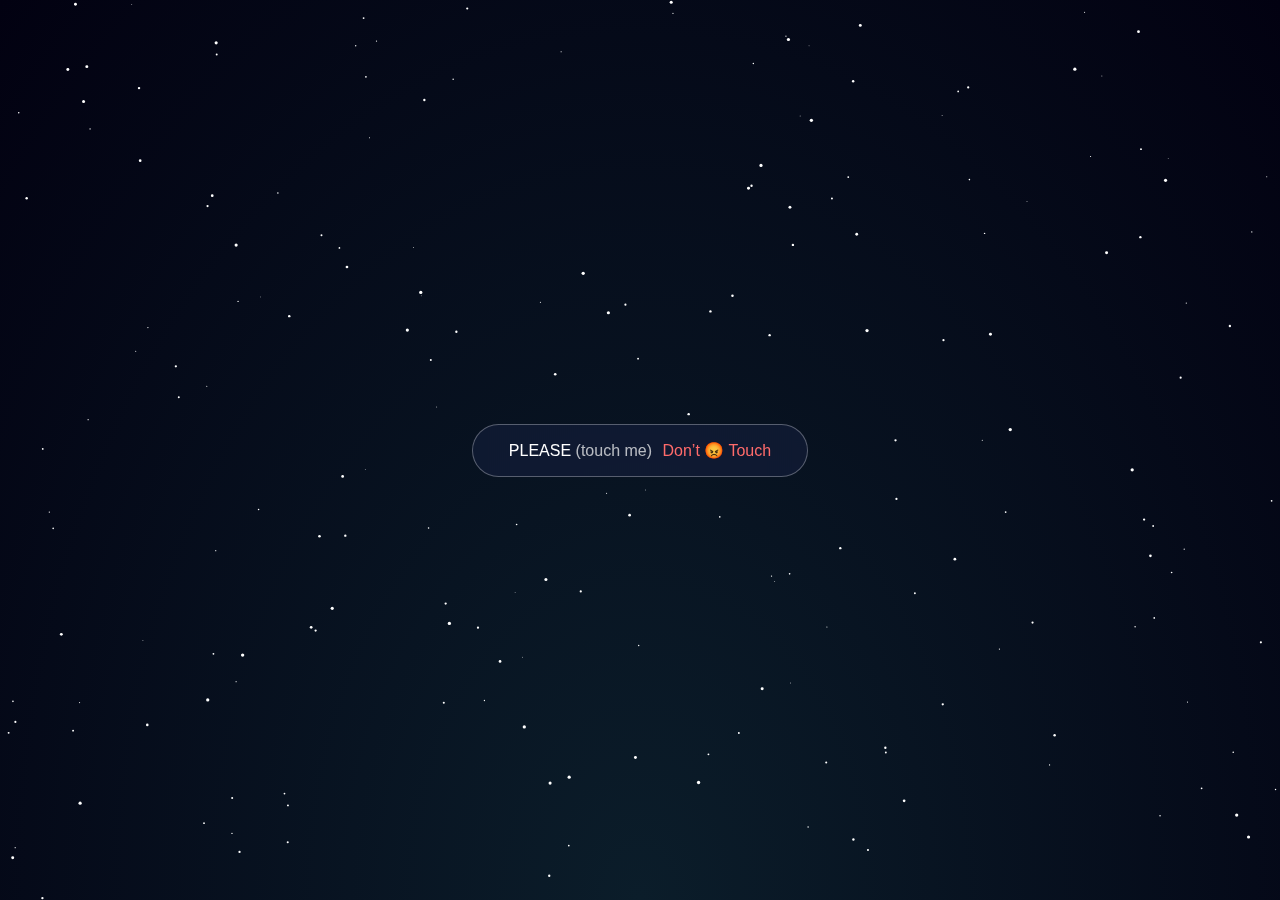
<file: index.html>
<!DOCTYPE html>
<html lang="en">
<head>
  <meta charset="UTF-8">
  <meta name="viewport" content="width=device-width, initial-scale=1.0">
  <title>DILISHA</title>
  <link rel="stylesheet" href="style.css">
</head>
<body>

<canvas id="stars"></canvas>

<section class="page-center">
  <button class="cosmic-btn" onclick="location.href='about.html'">
    PLEASE <span class="soft">(touch me)</span>
    <span class="hard">Don’t 😡 Touch</span>
  </button>
</section>

<script src="script.js"></script>
</body>
</html>
</file>
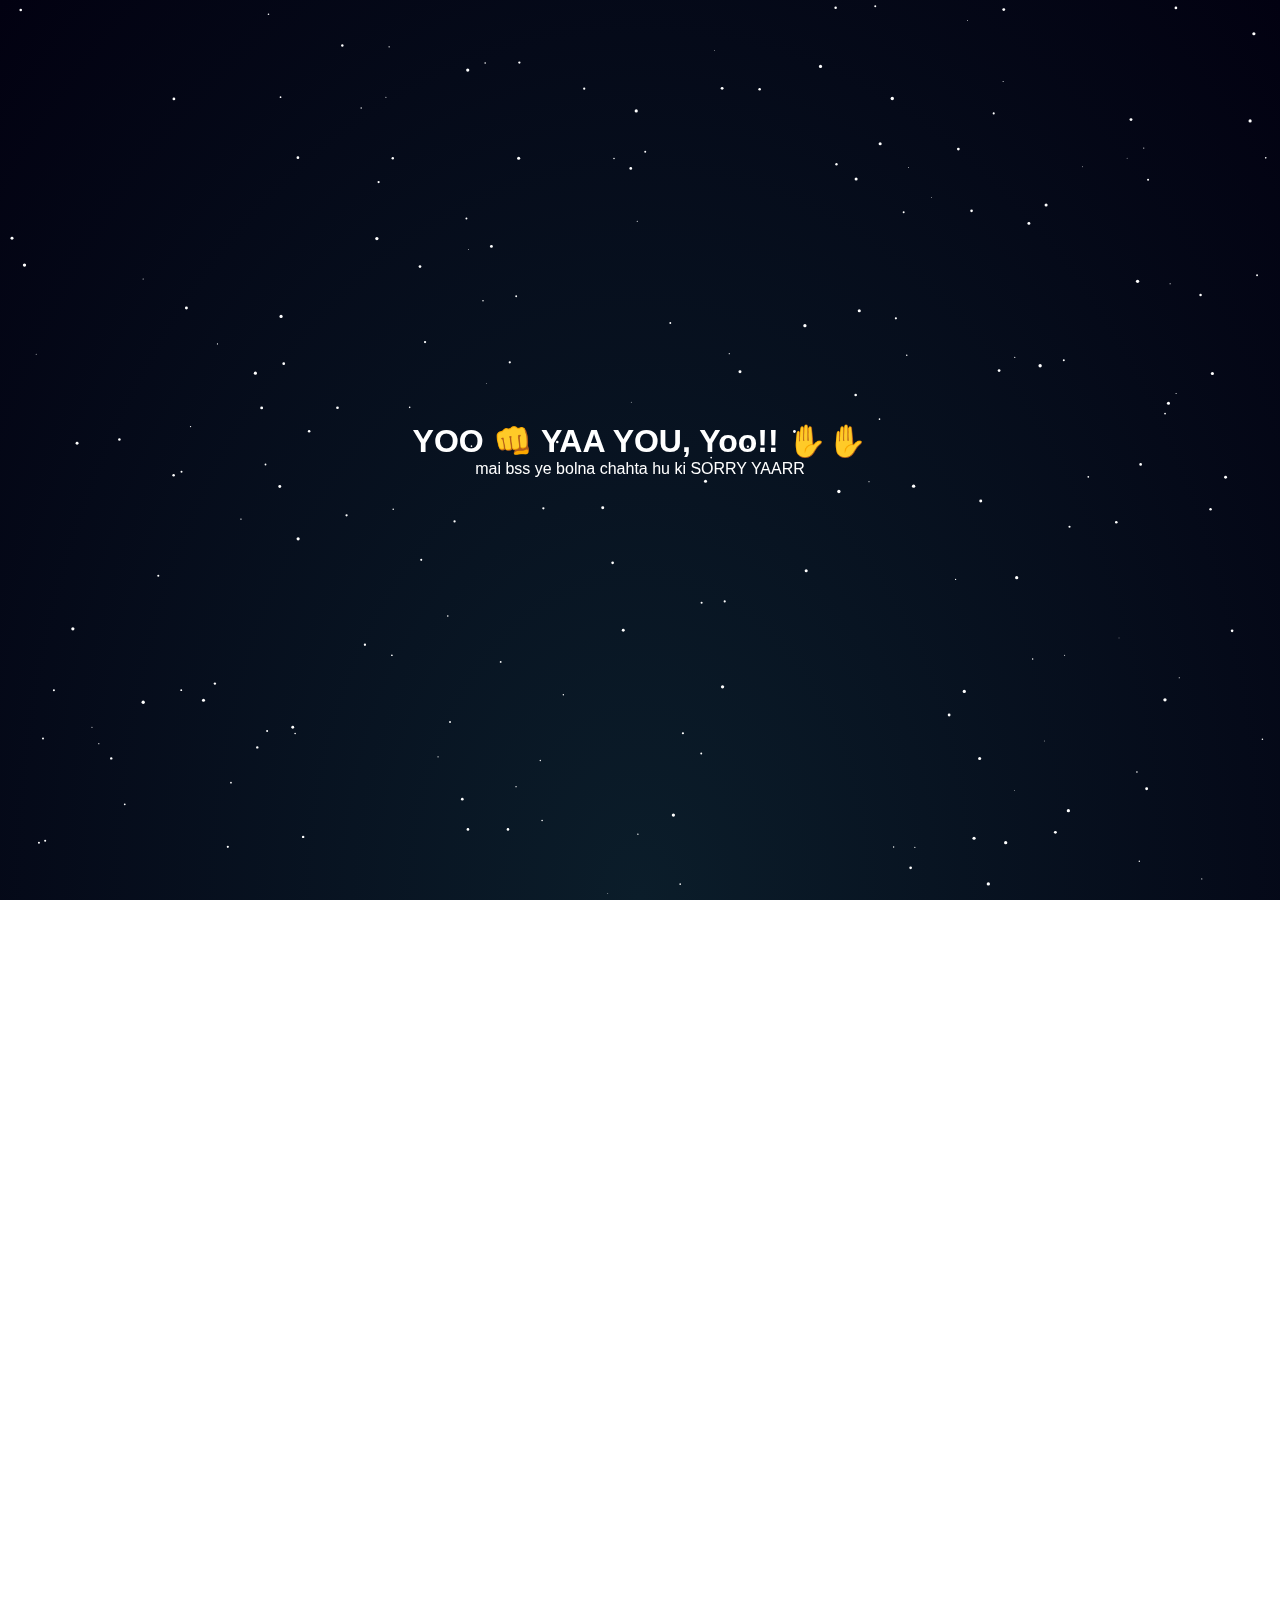
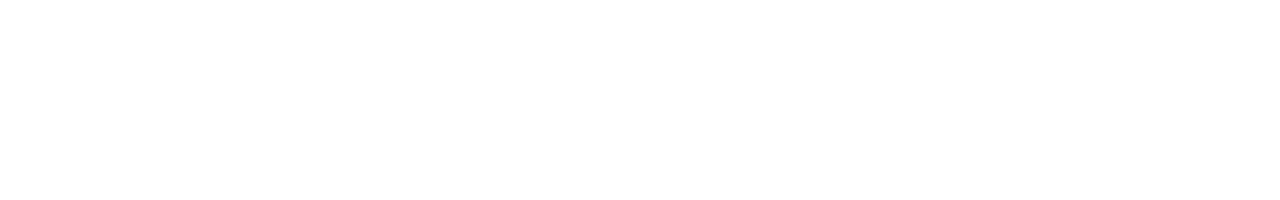
<file: about.html>
<!DOCTYPE html>
<html lang="en">
<head>
  <meta charset="UTF-8">
  <meta name="viewport" content="width=device-width, initial-scale=1.0">
  <title>About</title>
  <link rel="stylesheet" href="style.css">
</head>
<body>

<canvas id="stars"></canvas>

<section class="section center fade">
  <h1>YOO 👊 YAA YOU, Yoo!! ✋✋</h1>

  <p>
    mai bss ye bolna chahta hu ki SORRY YAARR  
  </p>

  
</section>

<section class="section center fade">
  <h2>chal ab fata fat neechay click kr 🥰</h2>
  <button class="cta-btn" onclick="location.href='secret.html'">CLICK</button>
</section>

<script src="script.js"></script>
</body>
</html>
</file>
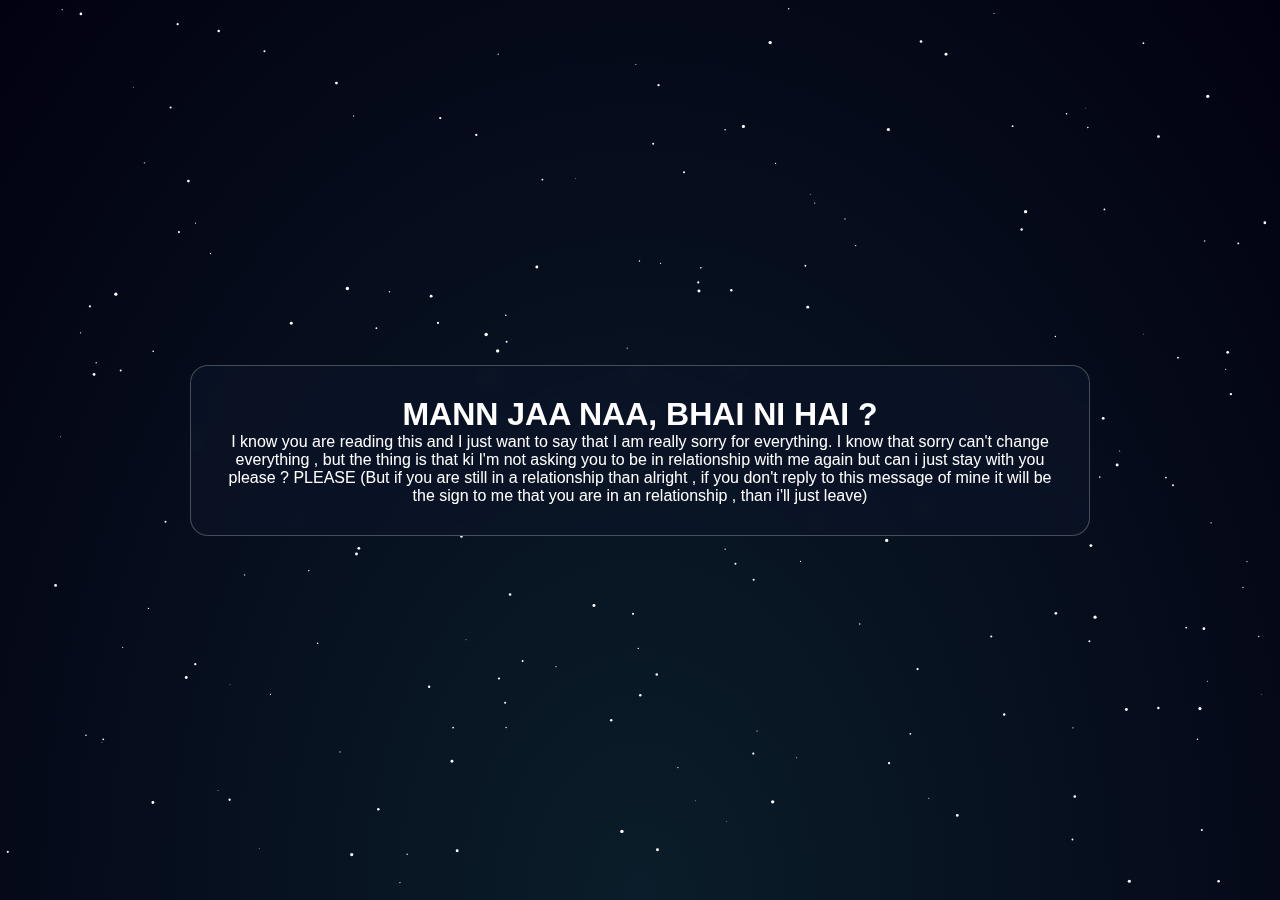
<file: final.html>
<!DOCTYPE html>
<html lang="en">

<head>
  <meta charset="UTF-8">
  <meta name="viewport" content="width=device-width, initial-scale=1.0">
  <title>Only for you</title>
  <link rel="stylesheet" href="style.css">
</head>

<body>

  <canvas id="stars"></canvas>

  <section class="page-center">
    <div class="final-card">
      <h1>MANN JAA NAA, BHAI NI HAI ? </h1>

      <p>
        I know you are reading this and I just want to say that I am really sorry for everything.
        I know that sorry can't change everything , but the thing is that ki I'm not asking you to be in relationship
        with me again
        but can i just stay with you please ? PLEASE

        (But if you are still in a relationship than alright , if you don't reply to this message of mine it will be the
        sign to me
        that you are in an relationship , than i'll just leave)
      </p>


    </div>
  </section>

  <script src="script.js"></script>
</body>

</html>
</file>
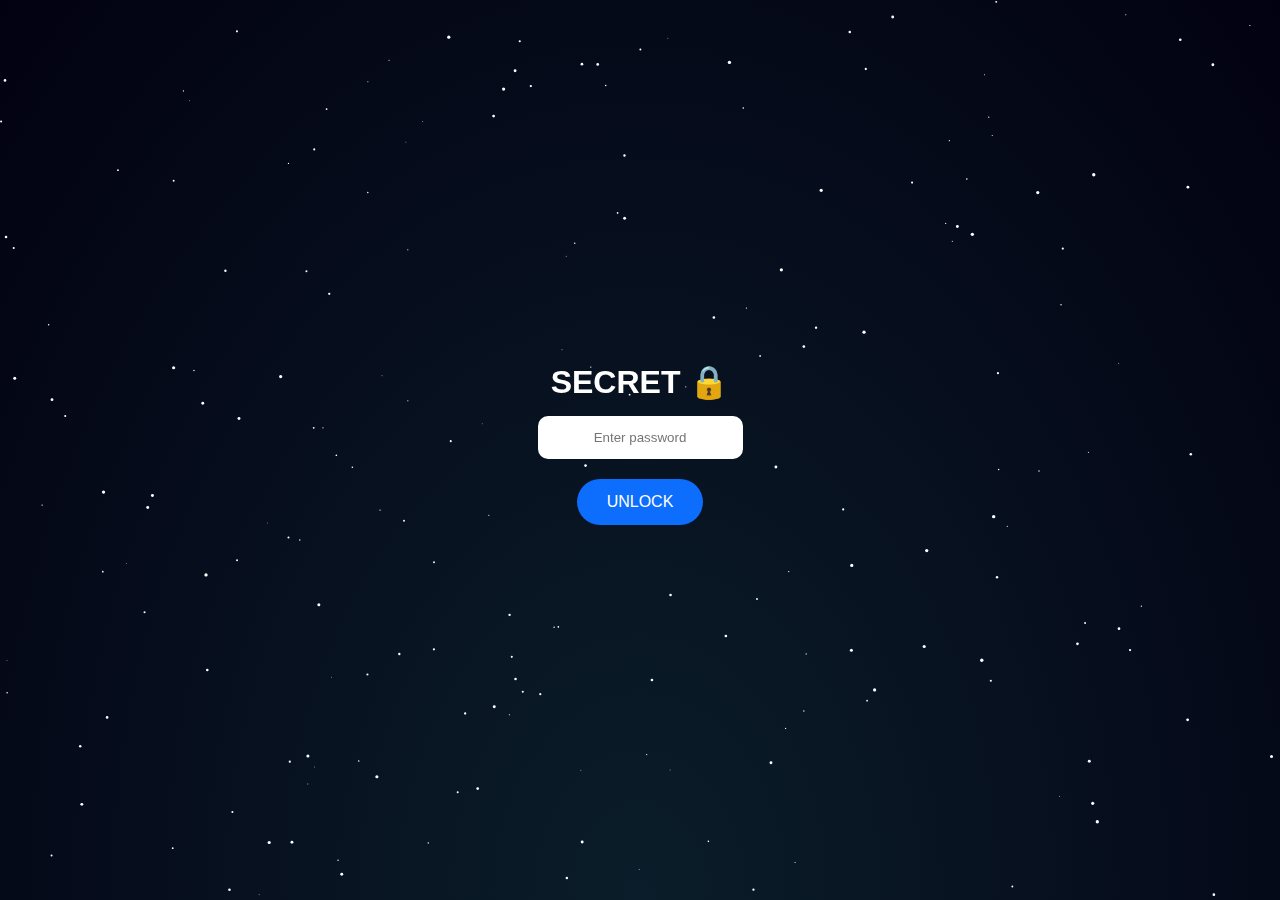
<file: secret.html>
<!DOCTYPE html>
<html lang="en">
<head>
  <meta charset="UTF-8">
  <meta name="viewport" content="width=device-width, initial-scale=1.0">
  <title>Secret</title>
  <link rel="stylesheet" href="style.css">
</head>
<body>

<canvas id="stars"></canvas>

<section class="section center fade">
  <h1 id="secretTitle">
    SECRET <span id="lockIcon">🔒</span>
  </h1>

  <input type="password" id="secretPassword" placeholder="Enter password">

  <button class="cta-btn" id="unlockBtn">UNLOCK</button>

  <p id="errorMsg" class="error-text"></p>
</section>

<script src="script.js"></script>
</body>
</html>
</file>
<file: style.css>
* {
  margin: 0;
  padding: 0;
  box-sizing: border-box;
}

html, body {
  width: 100%;
  height: 100%;
  background: radial-gradient(ellipse at bottom, #0b1d2a, #020111);
  color: white;
  font-family: Arial, sans-serif;
  overflow-x: hidden;
}

/* Stars */
#stars {
  position: fixed;
  inset: 0;
  z-index: 0;
}

/* Center helpers */
.page-center,
.section {
  min-height: 100vh;
  padding: 40px 20px;
  display: flex;
  justify-content: center;
  align-items: center;
  flex-direction: column;
  text-align: center;
  position: relative;
  z-index: 1;
}

/* Buttons */
.cosmic-btn {
  padding: 16px 36px;
  border-radius: 999px;
  border: 1px solid rgba(255,255,255,0.3);
  background: rgba(20,30,60,0.6);
  color: white;
  font-size: 16px;
  cursor: pointer;
  backdrop-filter: blur(6px);
}

.soft { opacity: 0.7; }
.hard { color: #ff6b6b; margin-left: 6px; }

.cta-btn {
  margin-top: 20px;
  padding: 14px 30px;
  border-radius: 999px;
  border: none;
  background: #0d6efd;
  color: white;
  font-size: 16px;
  cursor: pointer;
}

/* Images */
img {
  max-width: 90%;
  border-radius: 14px;
  margin-top: 25px;
}

/* Password */
input {
  padding: 14px;
  border-radius: 10px;
  border: none;
  margin-top: 15px;
  text-align: center;
}

.error-text {
  color: #ff6b6b;
  margin-top: 12px;
}

/* Fade animation */
.fade {
  animation: fadeUp 1.2s ease forwards;
}

@keyframes fadeUp {
  from { opacity: 0; transform: translateY(40px); }
  to { opacity: 1; transform: translateY(0); }
}

/* Final card */
.final-card {
  max-width: 900px;
  width: 100%;
  padding: 30px;
  border-radius: 18px;
  background: rgba(10,20,40,0.65);
  backdrop-filter: blur(8px);
  border: 1px solid rgba(255,255,255,0.25);

  animation:
    fadeUp 1.2s ease forwards,
    heartGlow 2.6s ease-in-out infinite;
}

/* Heartbeat glow */
@keyframes heartGlow {
  0% { box-shadow: 0 0 0 rgba(255,90,130,0); }
  20% { box-shadow: 0 0 12px rgba(255,90,130,0.6); }
  40% { box-shadow: 0 0 4px rgba(255,90,130,0.3); }
  60% { box-shadow: 0 0 18px rgba(255,90,130,0.9); }
  100% { box-shadow: 0 0 0 rgba(255,90,130,0); }
}

/* Unlock animation */
.unlocked {
  color: #7dffb3;
  transform: scale(1.1);
}

.shake {
  animation: shake 0.4s;
}

@keyframes shake {
  0% { transform: translateX(0); }
  25% { transform: translateX(-6px); }
  50% { transform: translateX(6px); }
  75% { transform: translateX(-6px); }
  100% { transform: translateX(0); }
}
</file>
